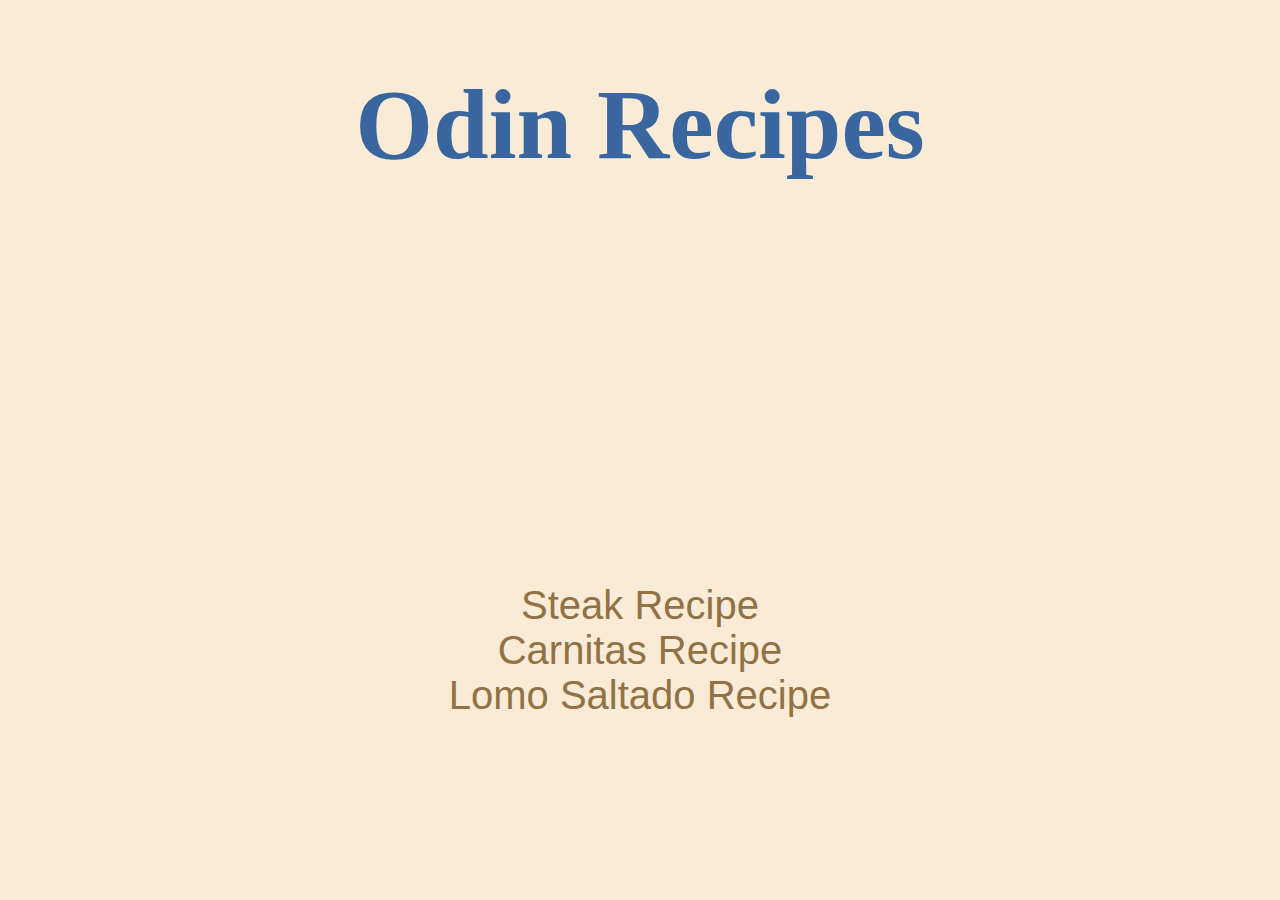
<file: index.html>
<!DOCTYPE html>
<html lang="en">
<head>
    <meta charset="UTF-8">
    <meta http-equiv="X-UA-Compatible" content="IE=edge">
    <meta name="viewport" content="width=device-width, initial-scale=1.0">
    <title>Document</title>
    <link rel="stylesheet" type="text/css" href="styles.css">
</head>
<body id="background">
    <h1 id="frontpage">Odin Recipes</h1>
    <!-- Links to the different HTML that will link the photo of the food-->
    <iframe id="Gif" src="https://giphy.com/embed/pq1PquPVI8M8M" width="480" height="294" frameBorder="0" class="giphy-embed" allowFullScreen></iframe>
    <a class="links" href="recipes/steak.html">Steak Recipe</a>
    <a class="links" href="recipes/carnitas.html">Carnitas Recipe</a>
    <a class="links" href="recipes/lomosaltado.html">Lomo Saltado Recipe</a>
</body>
</html>
</file>
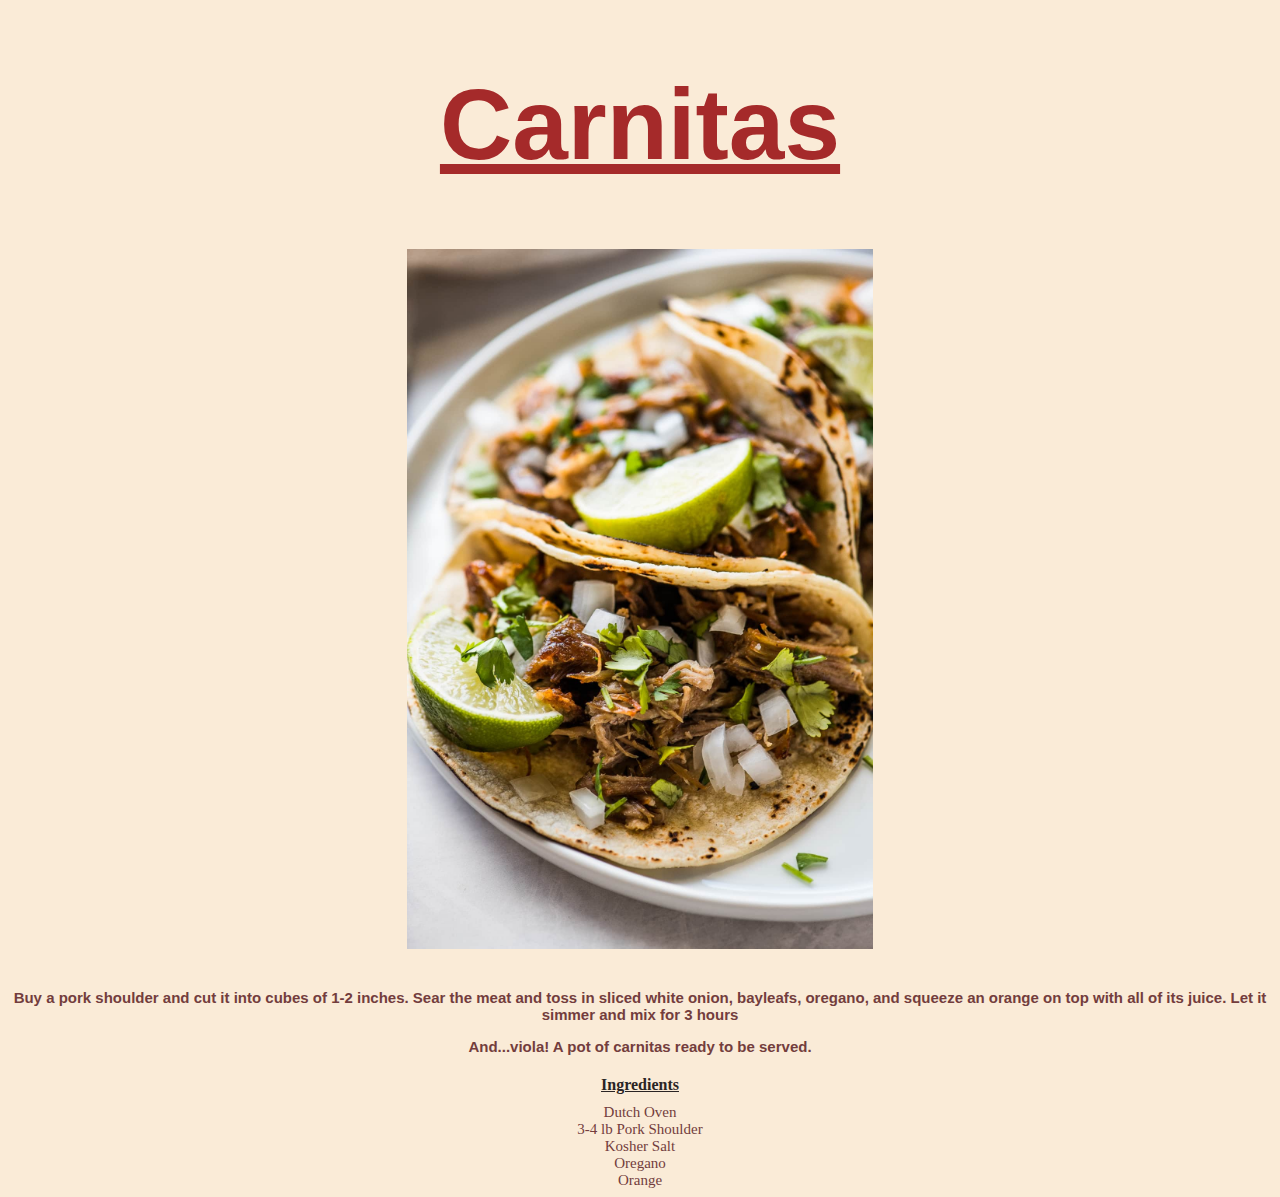
<file: recipes/carnitas.html>
<!DOCTYPE html>
<html lang="en">
<head>
    <meta charset="UTF-8">
    <meta http-equiv="X-UA-Compatible" content="IE=edge">
    <meta name="viewport" content="width=device-width, initial-scale=1.0">
    <title>Document</title>
    <link rel="stylesheet" href="Style2.css">
</head>
<body id="background">
    <h1 id="CarnitasTitle">Carnitas</h1>
    <!-- The best food ever-->
    <img id="CarnitasPic" src="../recipes/Carnitas.jpg" alt = "Carnitas Picture">
    <!-- A description of how to cook the recipe-->
    <p class="CarnitasPara">Buy a pork shoulder and cut it into cubes of 1-2 inches. Sear the meat and toss in sliced white onion, bayleafs, oregano, and squeeze an orange on top with all of its juice. Let it simmer and mix for 3 hours</p>
    <p class="CarnitasPara">And...viola! A pot of carnitas ready to be served.</p>
    <h4 id="IngredientsCarnitas">Ingredients</h4>
    <!-- Below is an unordered list of the items needed to cook the recipe-->
    <uo class="Carnitas">
        <li>Dutch Oven</li>
        <li>3-4 lb Pork Shoulder</li>
        <li>Kosher Salt</li>
        <li>Oregano</li>
        <li>Orange</li>
    </uo>
</body>
</html>
</file>
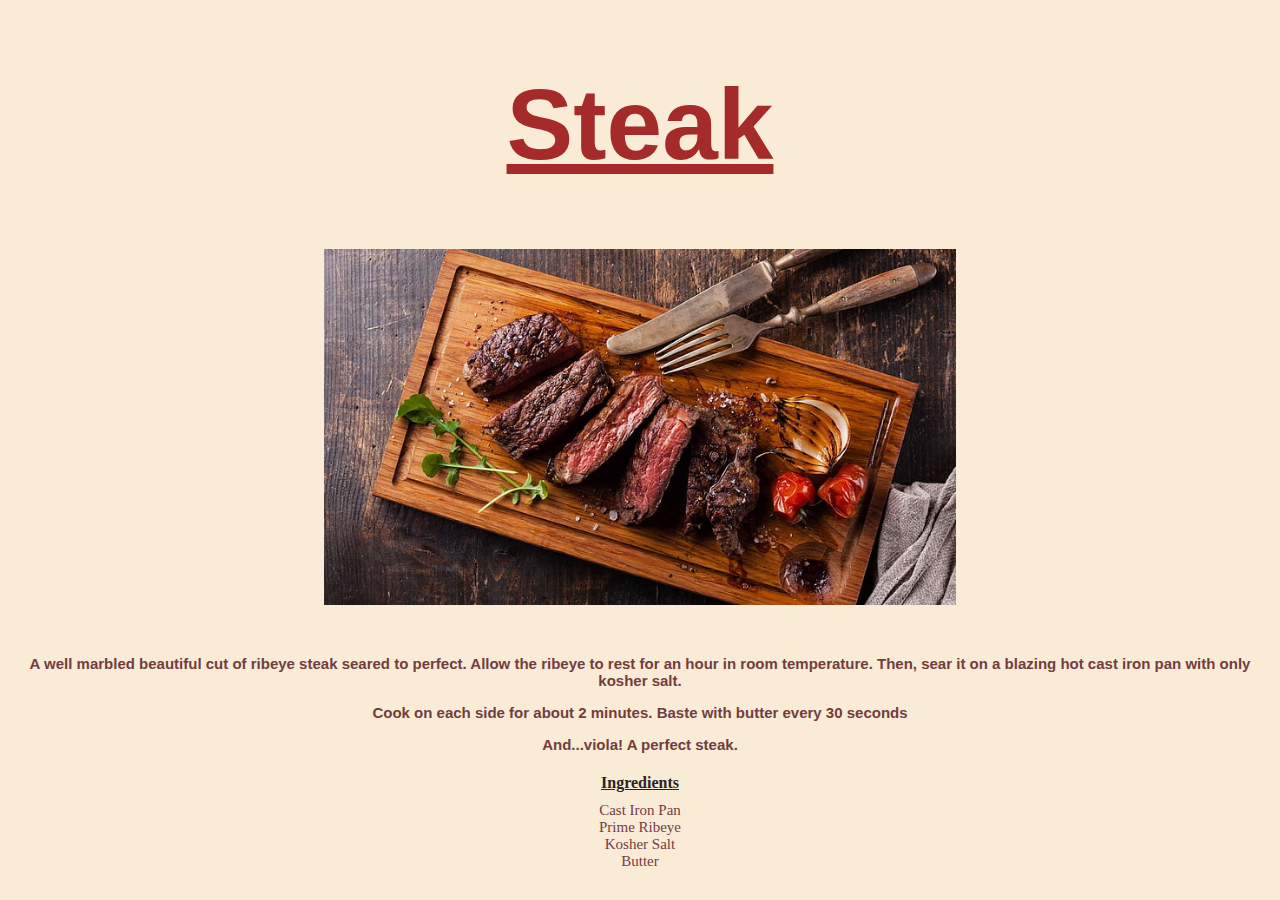
<file: recipes/steak.html>
<!DOCTYPE html>
<html lang="en">
<head>
    <meta charset="UTF-8">
    <meta http-equiv="X-UA-Compatible" content="IE=edge">
    <meta name="viewport" content="width=device-width, initial-scale=1.0">
    <title>Document</title>
    <link rel="stylesheet" href="Style1.css">
    
</head>

<body id="background">
    <h1 id="SteakTitle">Steak</h1>
    <img id="SteakPic" src="../recipes/steak.jpg" alt = "Steak Picture">
    <p class="steakpara">A well marbled beautiful cut of ribeye steak seared to perfect. Allow the ribeye to rest for an hour in room temperature. Then, sear it on a blazing hot cast iron pan with only kosher salt. <p class="steakpara">Cook on each side for about 2 minutes. Baste with butter every 30 seconds</p>
    <p class="steakpara">And...viola! A perfect steak.</p>
    <h4 id="Ingredients">Ingredients</h4>
    <uo class="Ingredients">
        <li>Cast Iron Pan</li>
        <li>Prime Ribeye</li>
        <li>Kosher Salt</li>
        <li>Butter</li>
    </uo>
</body>
</html>
</file>
<file: styles.css>
#background {
    background-color: antiquewhite;
}

#Gif { 
    display: block;
    margin: 0 auto;
    margin-bottom: 40px;
}

#frontpage {
    text-align: center;
    color: rgb(58, 102, 159);
    font-size: 100px;
}

.links {
    display:block;
    text-align:center;
    color: rgb(145, 114, 68);
    font-size: 40px;
    text-decoration: none;
    font-family: 'Trebuchet MS', 'Lucida Sans Unicode', 'Lucida Grande', 'Lucida Sans', Arial, sans-serif;
}
</file>
<file: recipes/Style2.css>
#background {
    background-color: antiquewhite;
}

#CarnitasTitle {
    text-align: center;
    font-family: Verdana, Geneva, Tahoma, sans-serif;
    color: brown;
    font-size: 100px;
    text-decoration: underline;
    
}

#CarnitasPic {

    display: block;
    max-width:700px;
    max-height:700px;
    width: auto;
    height: auto;
    margin-left: auto;
    margin-right: auto;
    margin-top: 10px;
    margin-bottom: 40px;
}

.CarnitasPara {
    text-align: center;
    font-family: 'Franklin Gothic Medium', 'Arial Narrow', Arial, sans-serif;
    color: rgb(115, 61, 61);
    font-weight: 600;
    font-size: 15px;   

}

#IngredientsCarnitas{
    text-decoration: underline;
    text-align: center;
    color: rgb(42, 36, 36);
    font-weight: 600;
    margin-bottom: 10px;
}

.Carnitas {
    font-size: 15px;
    text-align: center;
    color:rgb(115, 61, 61);
    margin-top: 60px;
}
</file>
<file: recipes/Style1.css>
#background {
    background-color: antiquewhite;
}

#SteakTitle {
    text-align: center;
    font-family: Verdana, Geneva, Tahoma, sans-serif;
    color: brown;
    font-size: 100px;
    text-decoration: underline;
    
}

#SteakPic {
    display: block;
    margin-left: auto;
    margin-right: auto;
    margin-bottom: 50px;
    width: 50%;
}

.steakpara {
    text-align: center;
    font-family: 'Franklin Gothic Medium', 'Arial Narrow', Arial, sans-serif;
    color: rgb(115, 61, 61);
    font-weight: 600;
    font-size: 15px;   

}

#Ingredients{
    text-decoration: underline;
    text-align: center;
    color: rgb(42, 36, 36);
    font-weight: 600;
    margin-bottom: 10px;
}

.Ingredients {
    font-size: 15px;
    text-align: center;
    color:rgb(115, 61, 61);
    margin-top: 60px;
}
</file>
